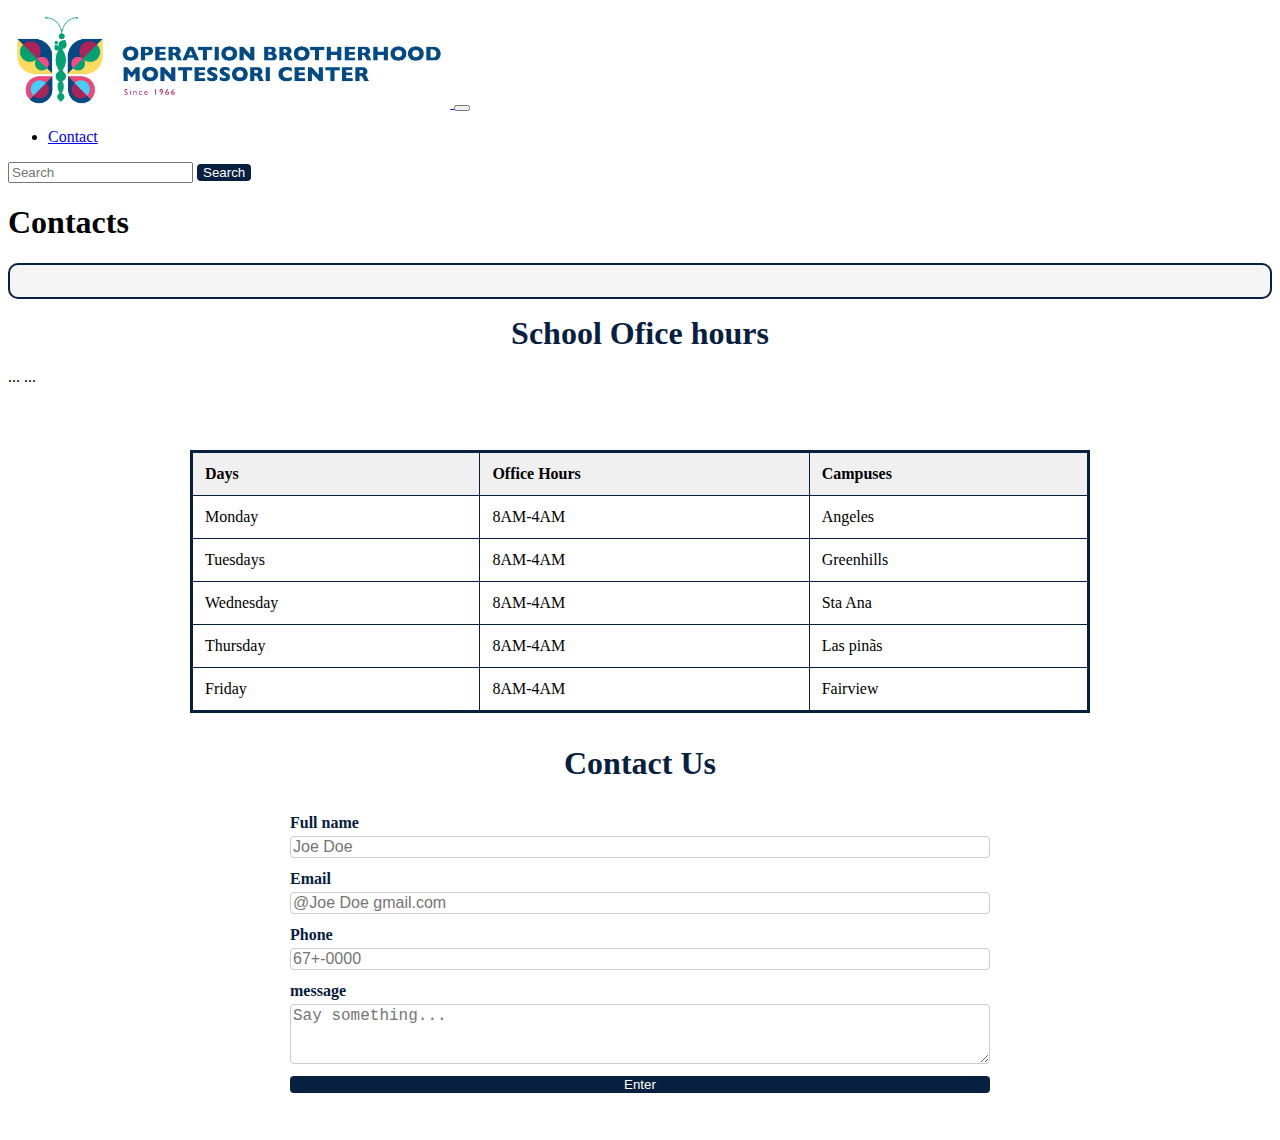
<file: contacts.html>
<!DOCTYPE html>
<html lang="en">

<head>
    <meta charset="UTF-8">
    <meta name="viewport" content="width=device-width, initial-scale=1.0">
    <title>Document</title>
    <link rel="stylesheet" href="styles_contacts.css">
    <link href="https://cdn.jsdelivr.net/npm/bootstrap@5.3.8/dist/css/bootstrap.min.css" rel="stylesheet" integrity="sha384-sRIl4kxILFvY47J16cr9ZwB07vP4J8+LH7qKQnuqkuIAvNWLzeN8tE5YBujZqJLB" crossorigin="anonymous">
    <script src="https://cdn.jsdelivr.net/npm/bootstrap@5.3.8/dist/js/bootstrap.bundle.min.js" integrity="sha384-FKyoEForCGlyvwx9Hj09JcYn3nv7wiPVlz7YYwJrWVcXK/BmnVDxM+D2scQbITxI" crossorigin="anonymous"></script>
</head>
<body>
    <nav class="navbar navbar-expand-sm navbar-dark bg-light border-bottom border-5 border-secondary">
        <div class="container-fluid">
            <a class="navbar-brand" href="#">
                <img src="Header.png" alt="logo" height="100px" width="">
            </a>
            <button class="navbar-toggler" type="button" data-bs-toggle="collapse" data-bs-target="#mynavbar">
                <span class="navbar-toggler-icon"></span>
            </button>    

        <div class="collapse navbar-collapse" id="mynavbar">
                    <ul class="navbar-nav me-auto">
                    <li class="nav-item"> <a class="nav-link text-dark" href="index.html" target="_self">Contact</a> </li>
                </ul>
            <form class="d-flex">
                <input class="form-control me-2" type="text" placeholder="Search">
                <button class="btn btn-primary" type="button">Search</button>
            </form>
        </div>
    </nav>
     <div> 
<div> </div>

    <h1> Contacts </h1>
  


<div class="col-12 col-md-3 col-lg-3"></div>
<div class="box"></div>

<ul>
<div class="li"></div>
<div class="li"></div>
<div class="li"></div>



</ul>
   
   </div> 
</div> 
 
 </div>

<h2 class="section-title"> School Ofice hours </h2>
<table class="table table-bordered table-lg">
  <thead> ... </thead>
  <tbody> ... </tbody>
</table>

<div class="container">
   <div class="row">
<table class="table table-bordered">
  <thead>
    <tr>
      <th>Days</th>
      <th> Office Hours </th>
      <th> Campuses</th>
    </tr>
  </thead>
  <tbody>
    <tr>
      <td>Monday</td>
      <td> 8AM-4AM </td>
      <td> Angeles</td>
    </tr>
    <tr>
      <td>Tuesdays</td>
      <td> 8AM-4AM </td>
      <td> Greenhills</td>
    </tr>
    <tr>
      <td> Wednesday </td>
      <td> 8AM-4AM </td>
      <td> Sta Ana </td>
    </tr>
    <td>Thursday</td>
      <td> 8AM-4AM </td>
      <td> Las pinãs</td>
    </tr>
    <tr>
      <td>Friday</td>
      <td> 8AM-4AM </td>
      <td> Fairview </td>
    </tr>
    
  </tbody>
</table>
   
          
            
</div>

<h2 class="section-title">Contact Us </h2>

<form id="multiForm" class="contact-form" novalidate>
  <div class="form-row">
    <label for="fullName">Full name</label>
    <input id="fullName" name="fullName" type="text"  placeholder="Joe Doe">
  </div>

  <div class="form-row">
    <label for="email">Email</label>
    <input id="email" name="email" type="email" placeholder="@Joe Doe gmail.com">
  </div>

  <div class="form-row">
    <label for="phone">Phone</label>
    <input id="phone" name="phone" type="tel" placeholder="67+-0000">
  </div>



 

  <div class="form-row">
    <label for="message"> message </label>
    <textarea id="message" name="message" rows="3" placeholder="Say something..."></textarea>
  </div>

  <div class="form-row">
    <button type="submit" class="btn">Enter</button>
  </div>
</form>

<div id="formStatus" class="form-status"></div>

</body>

</html>
</file>
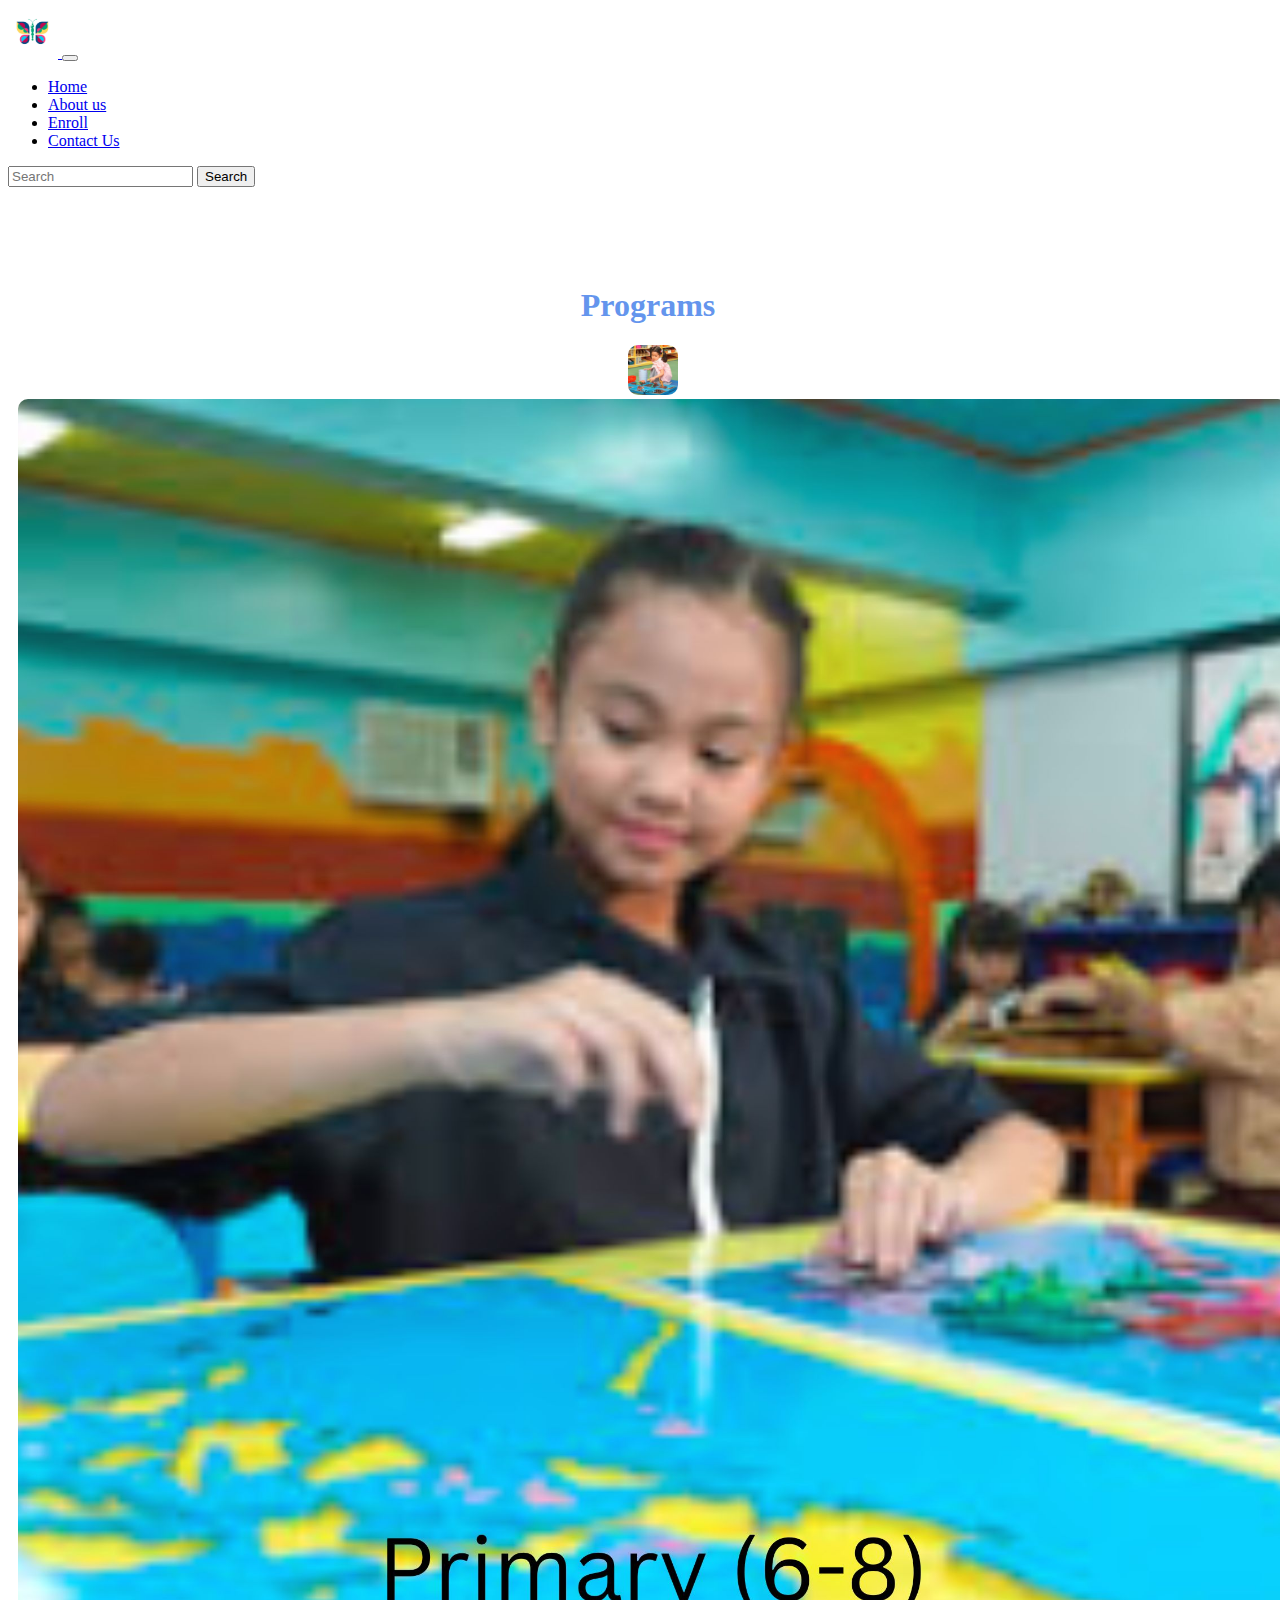
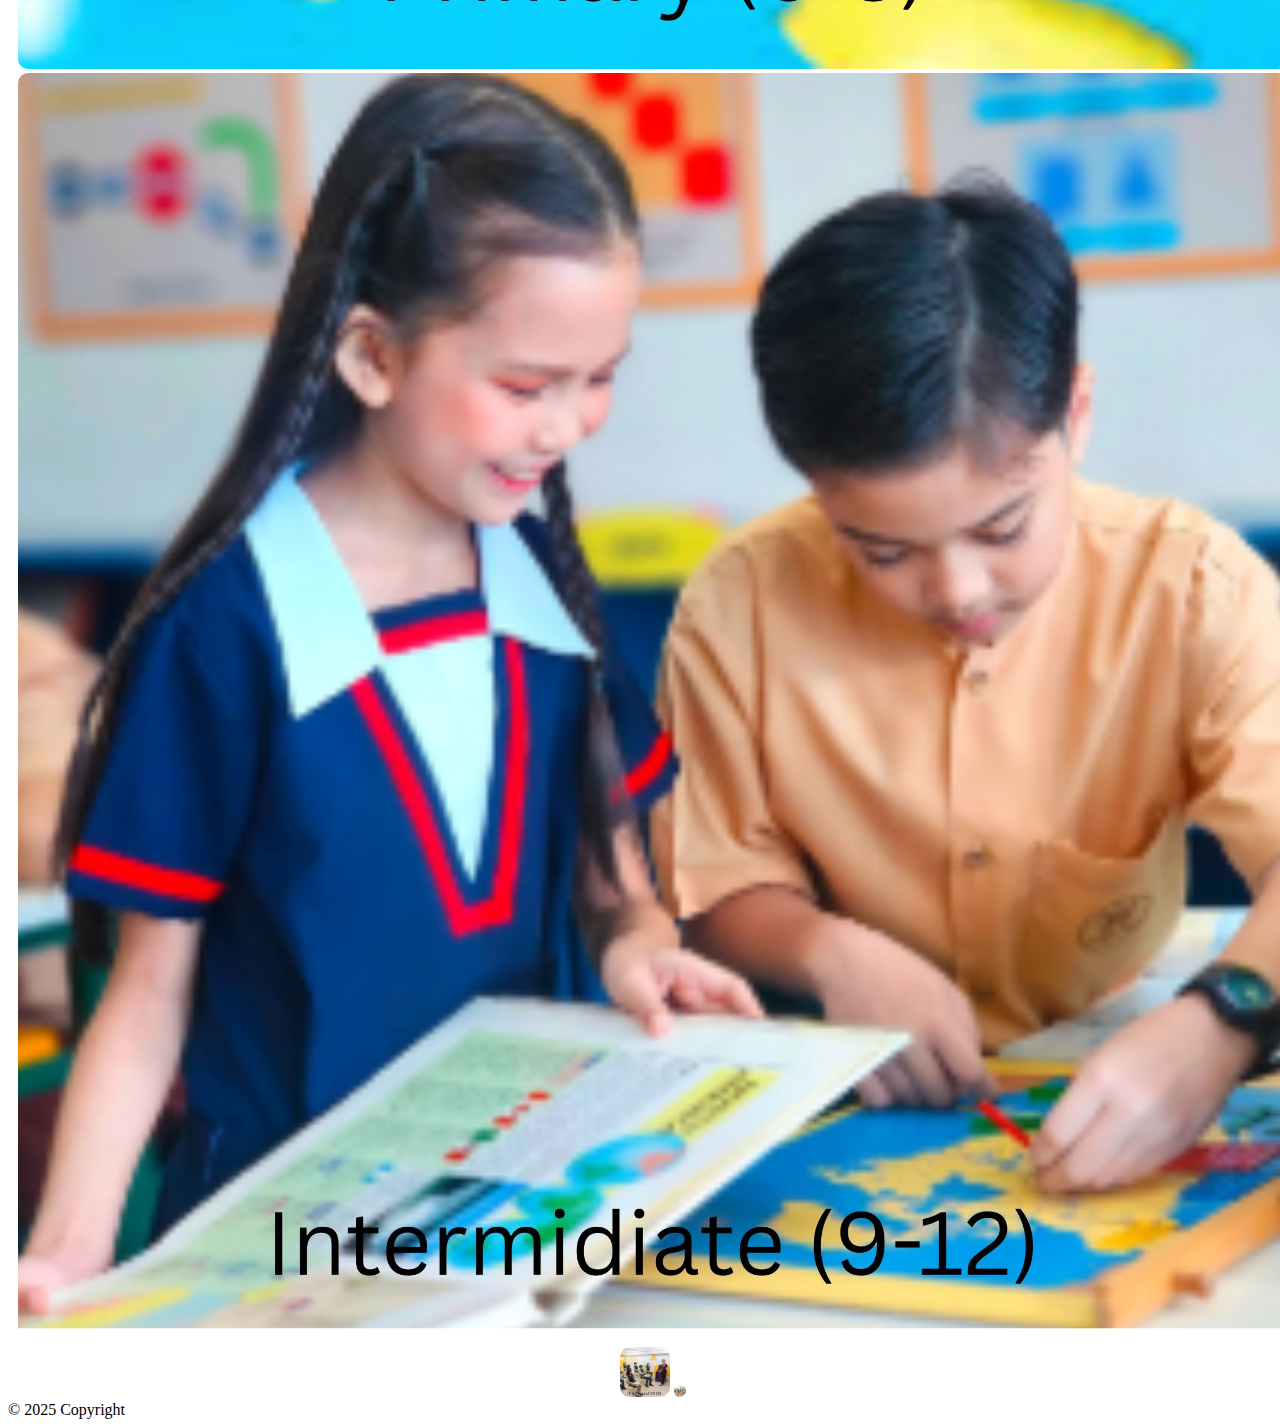
<file: course.html>
<!DOCTYPE html>
<html lang="en">
<head>
    <meta charset="UTF-8">
    <meta name="viewport" content="width=device-width, initial-scale=1.0">
    <title>Drill 2 Navigation bar</title>
      <link rel="stylesheet" href="stylesProj.css">

     <!-- BOOTSTRAP -->
    <link href="https://cdn.jsdelivr.net/npm/bootstrap@5.3.8/dist/css/bootstrap.min.css" rel="stylesheet" integrity="sha384-sRIl4kxILFvY47J16cr9ZwB07vP4J8+LH7qKQnuqkuIAvNWLzeN8tE5YBujZqJLB" crossorigin="anonymous">
    <script src="https://cdn.jsdelivr.net/npm/bootstrap@5.3.8/dist/js/bootstrap.bundle.min.js" integrity="sha384-FKyoEForCGlyvwx9Hj09JcYn3nv7wiPVlz7YYwJrWVcXK/BmnVDxM+D2scQbITxI" crossorigin="anonymous"></script>
</head>




<body>
<!-- HERO SECTION -->
<nav class="navbar navbar-expand-sm navbar-light bg-light">
    <div class="container-fluid">
        <a class="navbar-brand" href="#">
            <img src="OBMC LOGO.jpg" alt="LOGO" height="50px" width="">
        </a>
        <button class="navbar-toggler" type="button" data-bs-toggle="collapse" data-bs-target="#mynavbar">
            <span class="navbar-toggler-icon"></span>
        </button>
    </div>


<div class="collapse navbar-collapse col-12 col-md-4 col-lg-4" id="mynavbar">
    <ul class="navbar-nav me-auto">
        <li class="nav-item"> <a class="nav-link" href="index.html" target="self">Home</a></li>
        <li class="nav-item"> <a class="nav-link" href="index.html" target="self">About us</a> </li>
        <li class="nav-item"><a class="nav-link" href="index.html" target="self">Enroll</a> </li>
        <li class="nav-item"><a class="nav-link" href="index.html" target="self">Contact Us</a></li>
    </ul>
    <form class="d-flex">
        <input class="form-control me-2" type="text" placeholder="Search">
        <button class="btn btn-primary" type="button">Search</button>
    </form>
</div>
</nav>

  <center>
    <div class="container1" margin-top="50px">
        <h1 style="color: cornflowerblue;"><center>Programs</center></h1>
    </div>

    <div class="containercss">
    <div class="container mt-3">
        <div class="row">
            <div class="rounded">
                
           
                <img src="CASA SQR1.jpg" alt="CASA" width="50px" margin-left="100px" class="col-sm-3" class="CASA"> 
               
         
                <img src="Primary SQR1.jpg" alt="Primary" width="100%" margin-left="100px" class="col-sm-3">
            
          
                <img src="Primary SQR.jpg" alt="" width="100%" class="col-sm-3">

                <img src="CASA SQR2.jpg" alt="" width="50px" class="col-sm-3">

                
                

                <img src="CASA SQR3.jpg" alt="" width="1%" class="col-sm-3">
</div>


            </div>
            
        </div>
    </div>
</div>

   </center>
   

</body>

<footer class="text-center py-3 bg-primary text-light mt-auto fixed-bottom">
    &copy; 2025 Copyright
</footer>
</html>
</file>
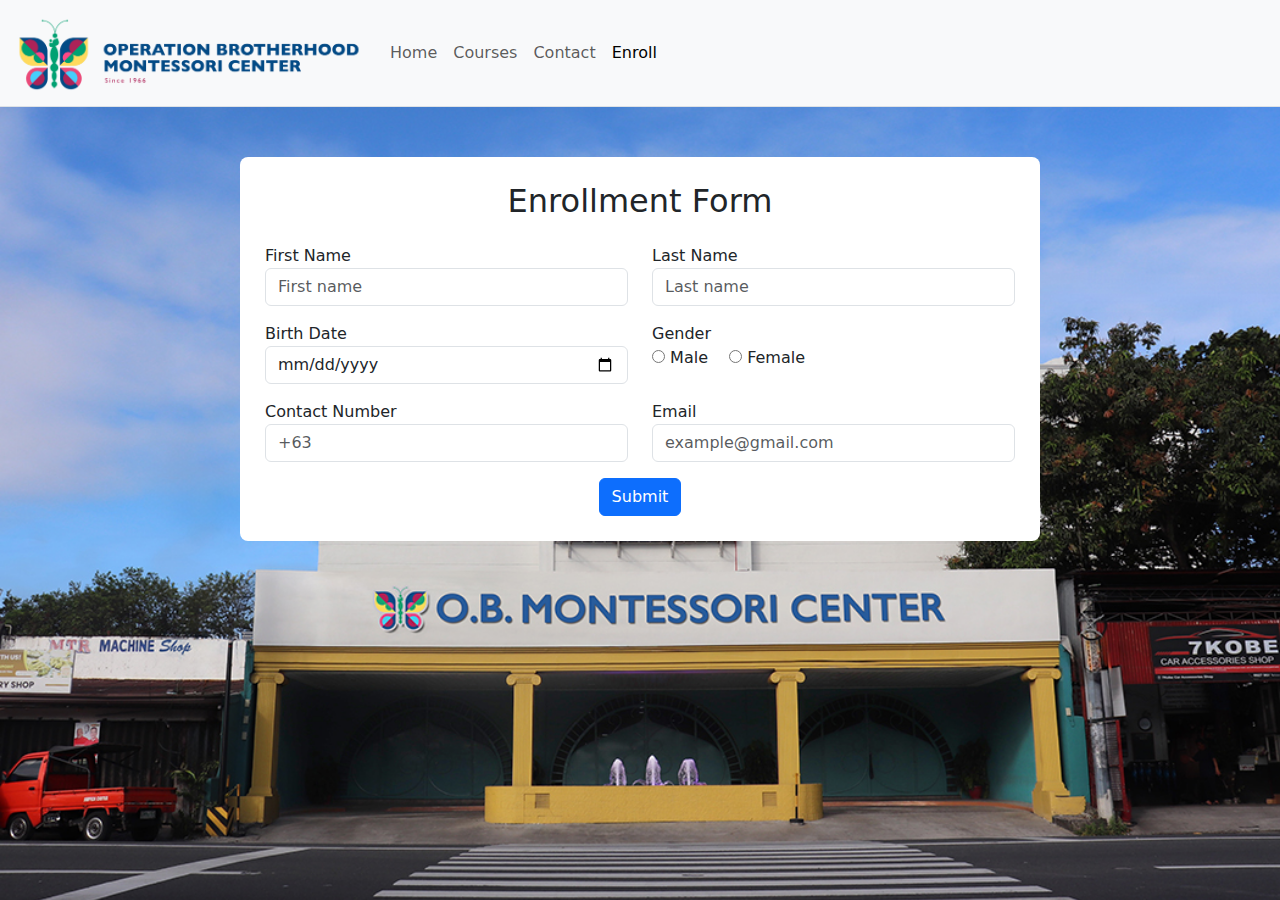
<file: enroll.html>
<!DOCTYPE html>
<html>
<head>
  <title>OBMC Enrollment</title>

  <link href="https://cdn.jsdelivr.net/npm/bootstrap@5.3.8/dist/css/bootstrap.min.css" rel="stylesheet">
  <script src="https://cdn.jsdelivr.net/npm/bootstrap@5.3.8/dist/js/bootstrap.bundle.min.js"></script>

  <style>
    body {
      background-image: url("Angeles Facade.jpg");
      background-size: cover;
      background-repeat: no-repeat;
    }

    .form-box {
      max-width: 800px;
      margin: 50px auto;
      background-color: white;
      padding: 25px;
      border-radius: 8px;
    }
  </style>
</head>

<body>

<nav class="navbar navbar-expand-sm navbar-light bg-light border-bottom">
  <div class="container-fluid">
    <a class="navbar-brand" href="#">
      <img src="Header.png" height="80">
    </a>

    <div class="collapse navbar-collapse show">
      <ul class="navbar-nav me-auto">
        <li class="nav-item"><a class="nav-link" href="index.html">Home</a></li>
        <li class="nav-item"><a class="nav-link" href="course.html">Courses</a></li>
        <li class="nav-item"><a class="nav-link" href="contacts.html">Contact</a></li>
        <li class="nav-item"><a class="nav-link active" href="enroll.html">Enroll</a></li>
      </ul>
    </div>
  </div>
</nav>

<div class="form-box">

  <h2 class="text-center mb-4">Enrollment Form</h2>

  <form>

    <div class="row mb-3">
      <div class="col-md-6">
        <label>First Name</label>
        <input type="text" class="form-control" placeholder="First name">
      </div>

      <div class="col-md-6">
        <label>Last Name</label>
        <input type="text" class="form-control" placeholder="Last name">
      </div>
    </div>

    <div class="row mb-3">
      <div class="col-md-6">
        <label>Birth Date</label>
        <input type="date" class="form-control">
      </div>

      <div class="col-md-6">
        <label>Gender</label><br>
        <input type="radio" name="gender"> Male
        <input type="radio" name="gender" class="ms-3"> Female
      </div>
    </div>

    <div class="row mb-3">
      <div class="col-md-6">
        <label>Contact Number</label>
        <input type="tel" class="form-control" placeholder="+63">
      </div>

      <div class="col-md-6">
        <label>Email</label>
        <input type="email" class="form-control" placeholder="example@gmail.com">
      </div>
    </div>

    <div class="text-center">
      <button type="submit" class="btn btn-primary">Submit</button>
    </div>

  </form>

</div>

</body>
</html>
</file>
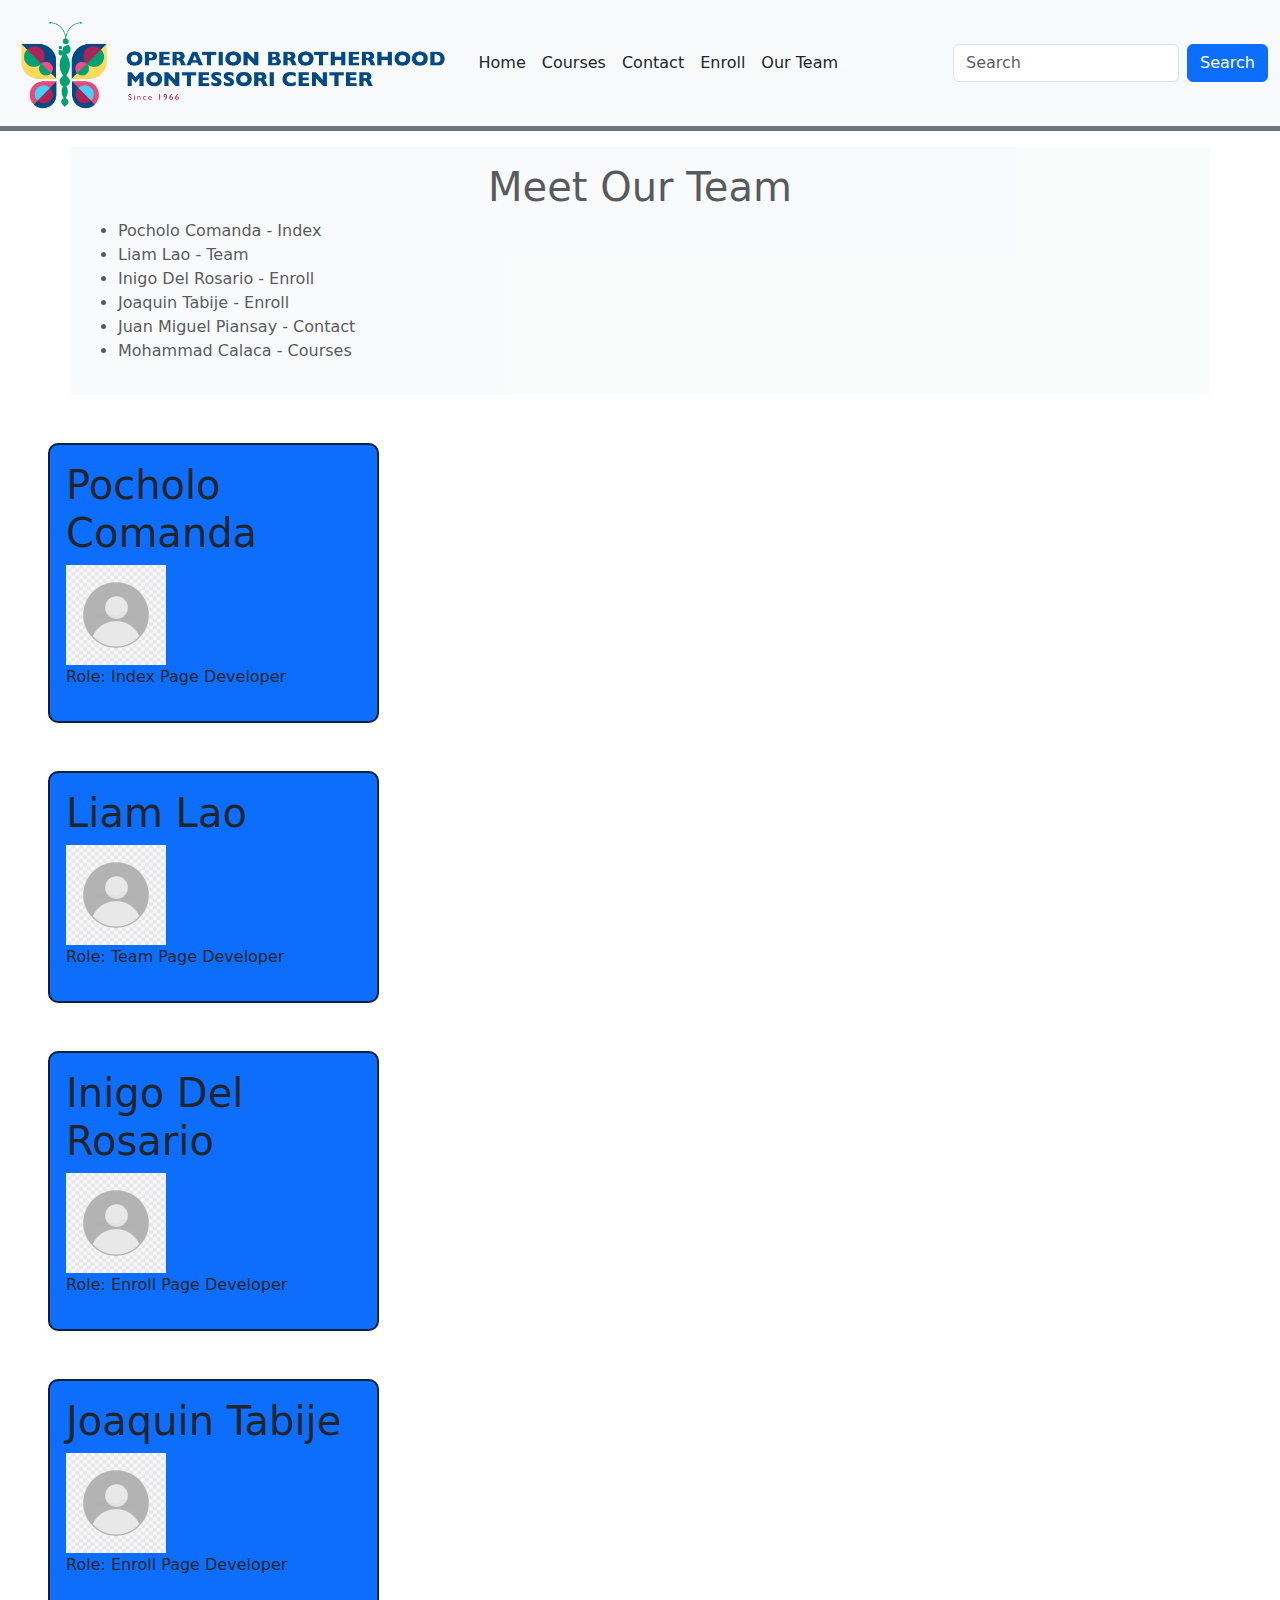
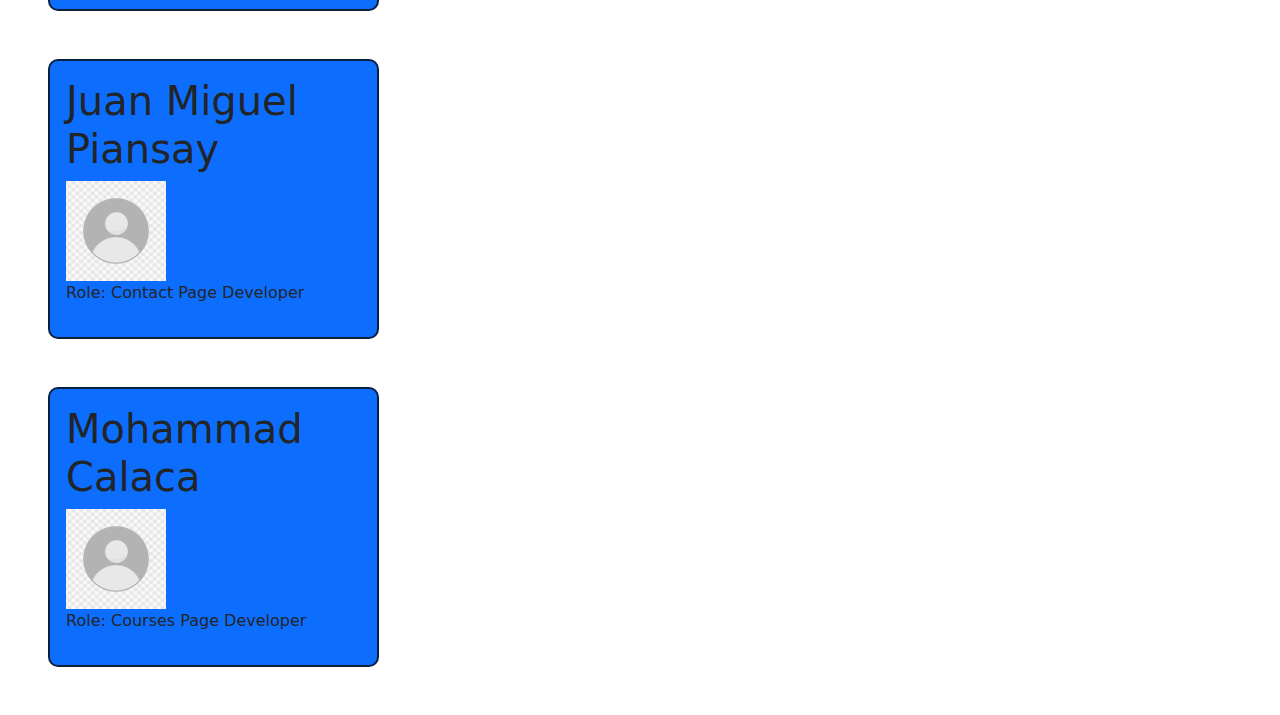
<file: team.html>
<!DOCTYPE html>
<html lang="en">
<head>
    <meta charset="UTF-8">
    <meta name="viewport" content="width=device-width, initial-scale=1.0">
    <title>Our Team</title>

    <!-- CSS -->
    <link rel="stylesheet" href="styles.css">

    <!-- Bootstrap 5 -->
    <link href="https://cdn.jsdelivr.net/npm/bootstrap@5.3.0/dist/css/bootstrap.min.css" rel="stylesheet">
    <script src="https://cdn.jsdelivr.net/npm/bootstrap@5.3.0/dist/js/bootstrap.bundle.min.js"></script>
</head>
<body>
    <nav class="navbar navbar-expand-sm navbar-dark bg-light border-bottom border-5 border-secondary">
        <div class="container-fluid">
            <a class="navbar-brand" href="#">
                <img src="Header.png" alt="logo" height="100px" width="">
            </a>
            <button class="navbar-toggler" type="button" data-bs-toggle="collapse" data-bs-target="#mynavbar">
                <span class="navbar-toggler-icon"></span>
            </button>    

        <div class="collapse navbar-collapse" id="mynavbar">
                    <ul class="navbar-nav me-auto">
                    <li class="nav-item"><a class="nav-link text-dark" href="index.html" target="_self">Home</a></li>
                    <li class="nav-item"><a class="nav-link text-dark" href="course.html" target="_self">Courses</a> </li>
                    <li class="nav-item"> <a class="nav-link text-dark" href="contacts.html" target="_self">Contact</a> </li>
                    <li class="nav-item"> <a class="nav-link text-dark" href="enroll.html" target="_self">Enroll</a></li>
                    <li class="nav-item"> <a class="nav-link text-dark" href="team.html" target="_self">Our Team</a></li>
                </ul>
            <form class="d-flex">
                <input class="form-control me-2" type="text" placeholder="Search">
                <button class="btn btn-primary" type="button">Search</button>
            </form>
        </div>
    </nav>
    <div class="container bg-light p-3 opacity-75 mt-3">
        <center>
        <h1>Meet Our Team</h1>
       
        </center>
         <ul>
            <li>Pocholo Comanda - Index</li>
            <li>Liam Lao - Team</li>
            <li>Inigo Del Rosario - Enroll</li>
            <li>Joaquin Tabije - Enroll</li>
            <li> Juan Miguel Piansay - Contact</li>
            <li>Mohammad Calaca - Courses</li>
        </ul>
    </div>

    <div class="col-12 col-md-4 col-lg-4">
        <div class="box bg-primary p-3 m-5">
            <h1>Pocholo Comanda</h1>
            <img src="profile.jpg" alt="profile" height="100px" width="100px">
            <p>Role: Index Page Developer</p>
        </div>
        <div class="box bg-primary p-3 m-5">
            <h1>Liam Lao</h1>
            <img src="profile.jpg" alt="profile" height="100px" width="100px">
            <p>Role: Team Page Developer</p>
        </div>
        <div class="box bg-primary p-3 m-5">
            <h1>Inigo Del Rosario</h1>
            <img src="profile.jpg" alt="profile" height="100px" width="100px">
            <p>Role: Enroll Page Developer</p>
        </div>
        <div class="box bg-primary p-3 m-5">
            <h1>Joaquin Tabije</h1>
            <img src="profile.jpg" alt="profile" height="100px" width="100px">
            <p>Role: Enroll Page Developer</p>
        </div>
        <div class="box bg-primary p-3 m-5">
            <h1>Juan Miguel Piansay</h1>
            <img src="profile.jpg" alt="profile" height="100px" width="100px">
            <p>Role: Contact Page Developer</p>
        </div>
        <div class="box bg-primary p-3 m-5">
            <h1>Mohammad Calaca</h1>
            <img src="profile.jpg" alt="profile" height="100px" width="100px">
            <p>Role: Courses Page Developer</p>
        </div>

    </div>
      
</body>
</html>
</file>
<file: styles_contacts.css>
body{ 
   background-image: url(https://images.squarespace-cdn.com/content/v1/664c7ae50eea9c731b37e817/e781f4c6-01d6-47b0-bd76-563ad4c0818c/DSC06616.jpg );
    background-size: cover;
    background-attachment: fixed;
}

.hero-image {
    width: 100%;
    height: auto;
    border: 2px solid #082040;
}

.box{
    background-color: whitesmoke;
    border-radius: 10px;
    border: 2px solid #082040;  
    padding: 1rem;
}


.table {
  border-collapse: collapse;
  background-color: white;
  border-radius: 10px;
  width: 80%;           
  max-width: 900px;     
  margin: 2rem auto;    
  border: 3px solid #082040;
}


table th,
table td {
  border: 1px solid #082040;
  text-align: left;
  padding: 12px;        
  font-size: 16px;
}

table th {
  background-color: #f0f0f0;
  font-weight: bold;
}


.table-lg {
  font-size: 20px;   
}

.table-lg th,
.table-lg td {
  padding: 20px;     
}
.section-title {
  font-size: 32px;
  text-align: center;
  margin: 0.75rem 0 1rem;
  font-weight: 700;
  color: #082040;
}

.contact-form { 
  max-width: 700px; 
  margin: 1rem auto; 
  background: rgba(255, 255, 255, 0.9); 
  padding: 1rem; 
  border-radius: 8px; 
}

.form-row { 
  margin-bottom: 0.75rem; 
  display: flex; 
  flex-direction: column; 
}

.form-row label { 
  font-weight: 600; 
  margin-bottom: 0.25rem; 
  color: #082040; 
}

.form-row input, 
.form-row textarea, 
.form-row select { 
  border: 1px solid #ccc; 
  border-radius: 4px; 
  font-size: 16px; 
}

.btn { 
  background: #082040; 
  color: #fff; 
  border: none; 
  border-radius: 4px; 
  cursor: pointer; 
}
</file>
<file: stylesProj.css>
body {
    background-image: url(OBMC\ BUTTERFLY.jpg);
    width: 100%;
    background-size: cover;

    
}


.container1 {
    margin-top: 100px;
    
}
.container-mt-3 {
    margin-left: 100px;
}
.containercss {
    margin-left: 10px;
    display: flex;
    gap: 100px;

    
}
.containercss img {
    border-radius: 10px;
    gap: 100px;
}

.containercss p {
    display: inline-block;
 
}
</file>
<file: styles.css>
body{ 
   background-image: url(https://images.squarespace-cdn.com/content/v1/664c7ae50eea9c731b37e817/e781f4c6-01d6-47b0-bd76-563ad4c0818c/DSC06616.jpg );
    background-size: cover;
    background-attachment: fixed;
}

.hero-image {
    width: 100%;
    height: auto;
    border: 2px solid #082040;
}

.box{
    background-color: whitesmoke;
    border-radius: 10px;
    border: 2px solid #082040;  
    padding: 1rem;
}


.table {
  border-collapse: collapse;
  background-color: white;
  border-radius: 10px;
  width: 80%;           
  max-width: 900px;     
  margin: 2rem auto;    
  border: 3px solid #082040;
}


table th,
table td {
  border: 1px solid #082040;
  text-align: left;
  padding: 12px;        
  font-size: 16px;
}

table th {
  background-color: #f0f0f0;
  font-weight: bold;
}


.table-lg {
  font-size: 20px;   
}

.table-lg th,
.table-lg td {
  padding: 20px;     
}
.section-title {
  font-size: 32px;
  text-align: center;
  margin: 0.75rem 0 1rem;
  font-weight: 700;
  color: #082040;
}

.contact-form { 
  max-width: 700px; 
  margin: 1rem auto; 
  background: rgba(255, 255, 255, 0.9); 
  padding: 1rem; 
  border-radius: 8px; 
}

.form-row { 
  margin-bottom: 0.75rem; 
  display: flex; 
  flex-direction: column; 
}

.form-row label { 
  font-weight: 600; 
  margin-bottom: 0.25rem; 
  color: #082040; 
}

.form-row input, 
.form-row textarea, 
.form-row select { 
  border: 1px solid #ccc; 
  border-radius: 4px; 
  font-size: 16px; 
}

.btn { 
  background: #082040; 
  color: #fff; 
  border: none; 
  border-radius: 4px; 
  cursor: pointer; 
}
</file>
